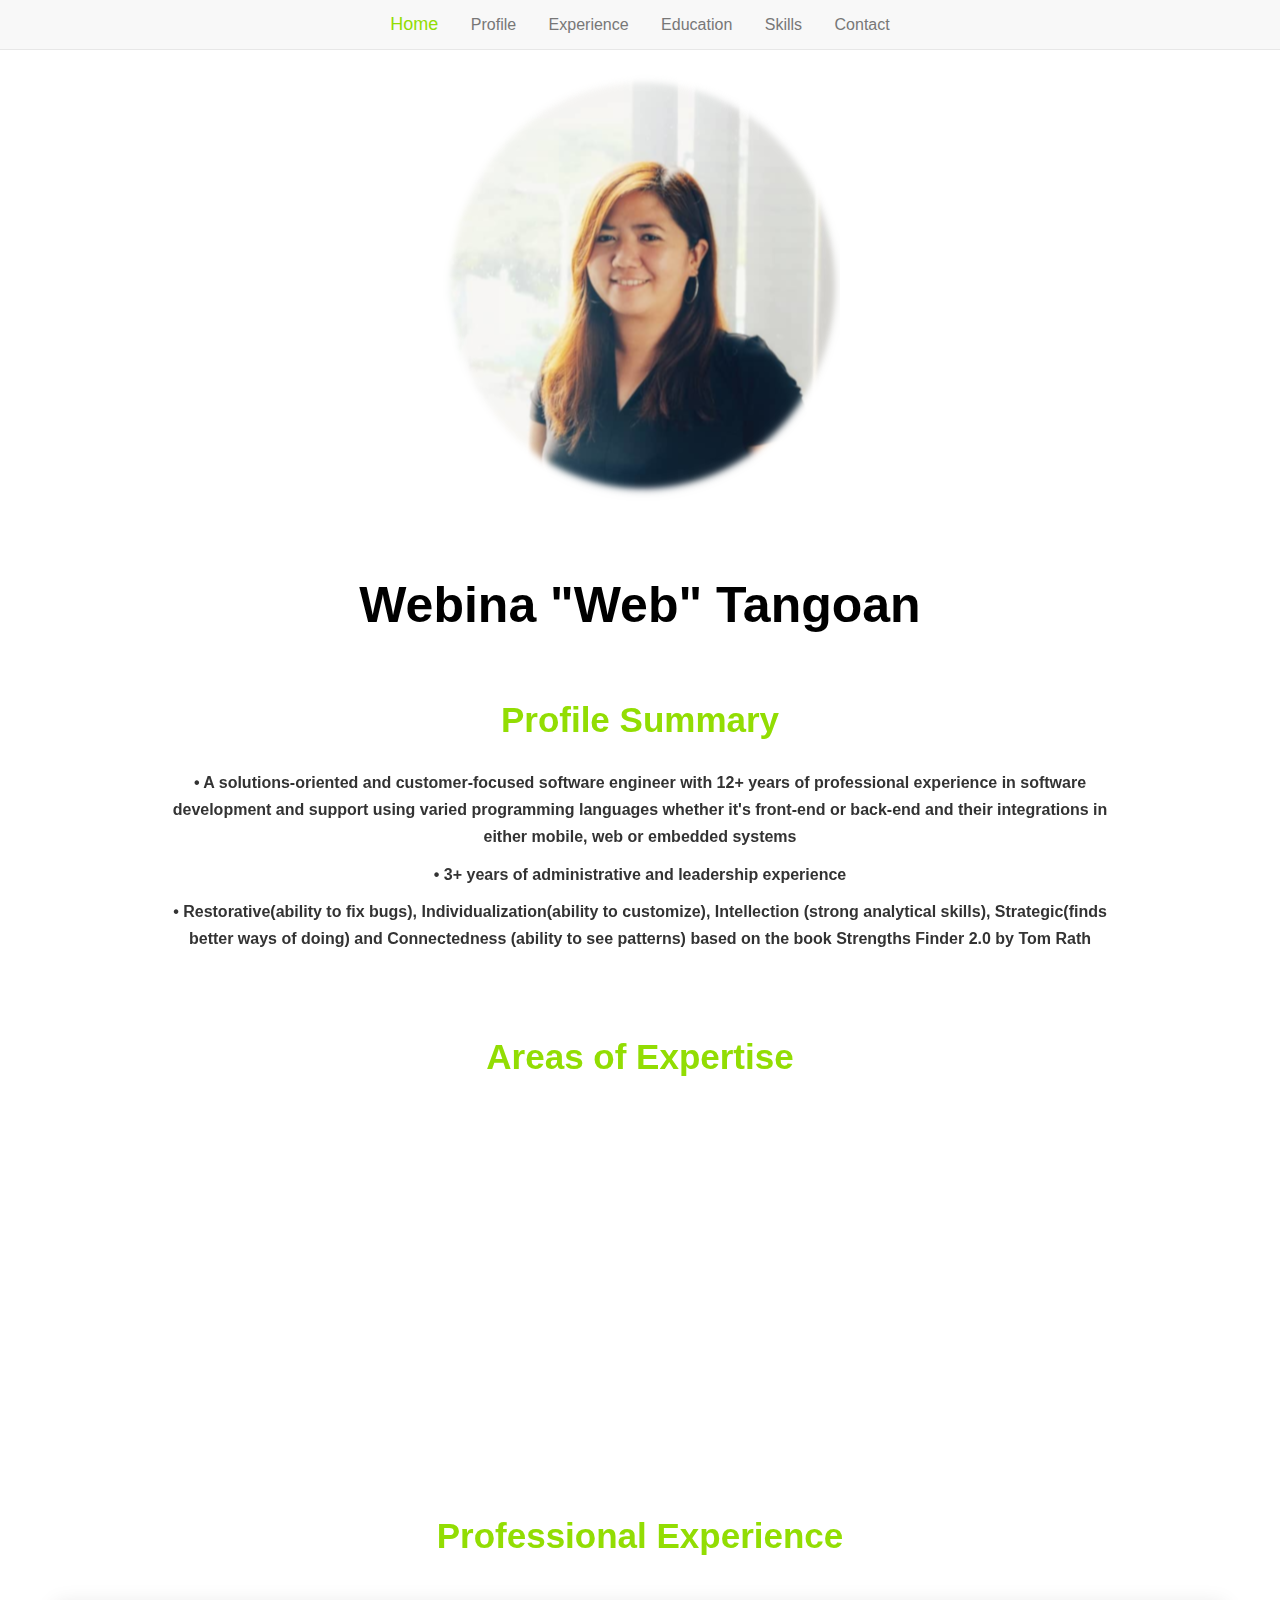
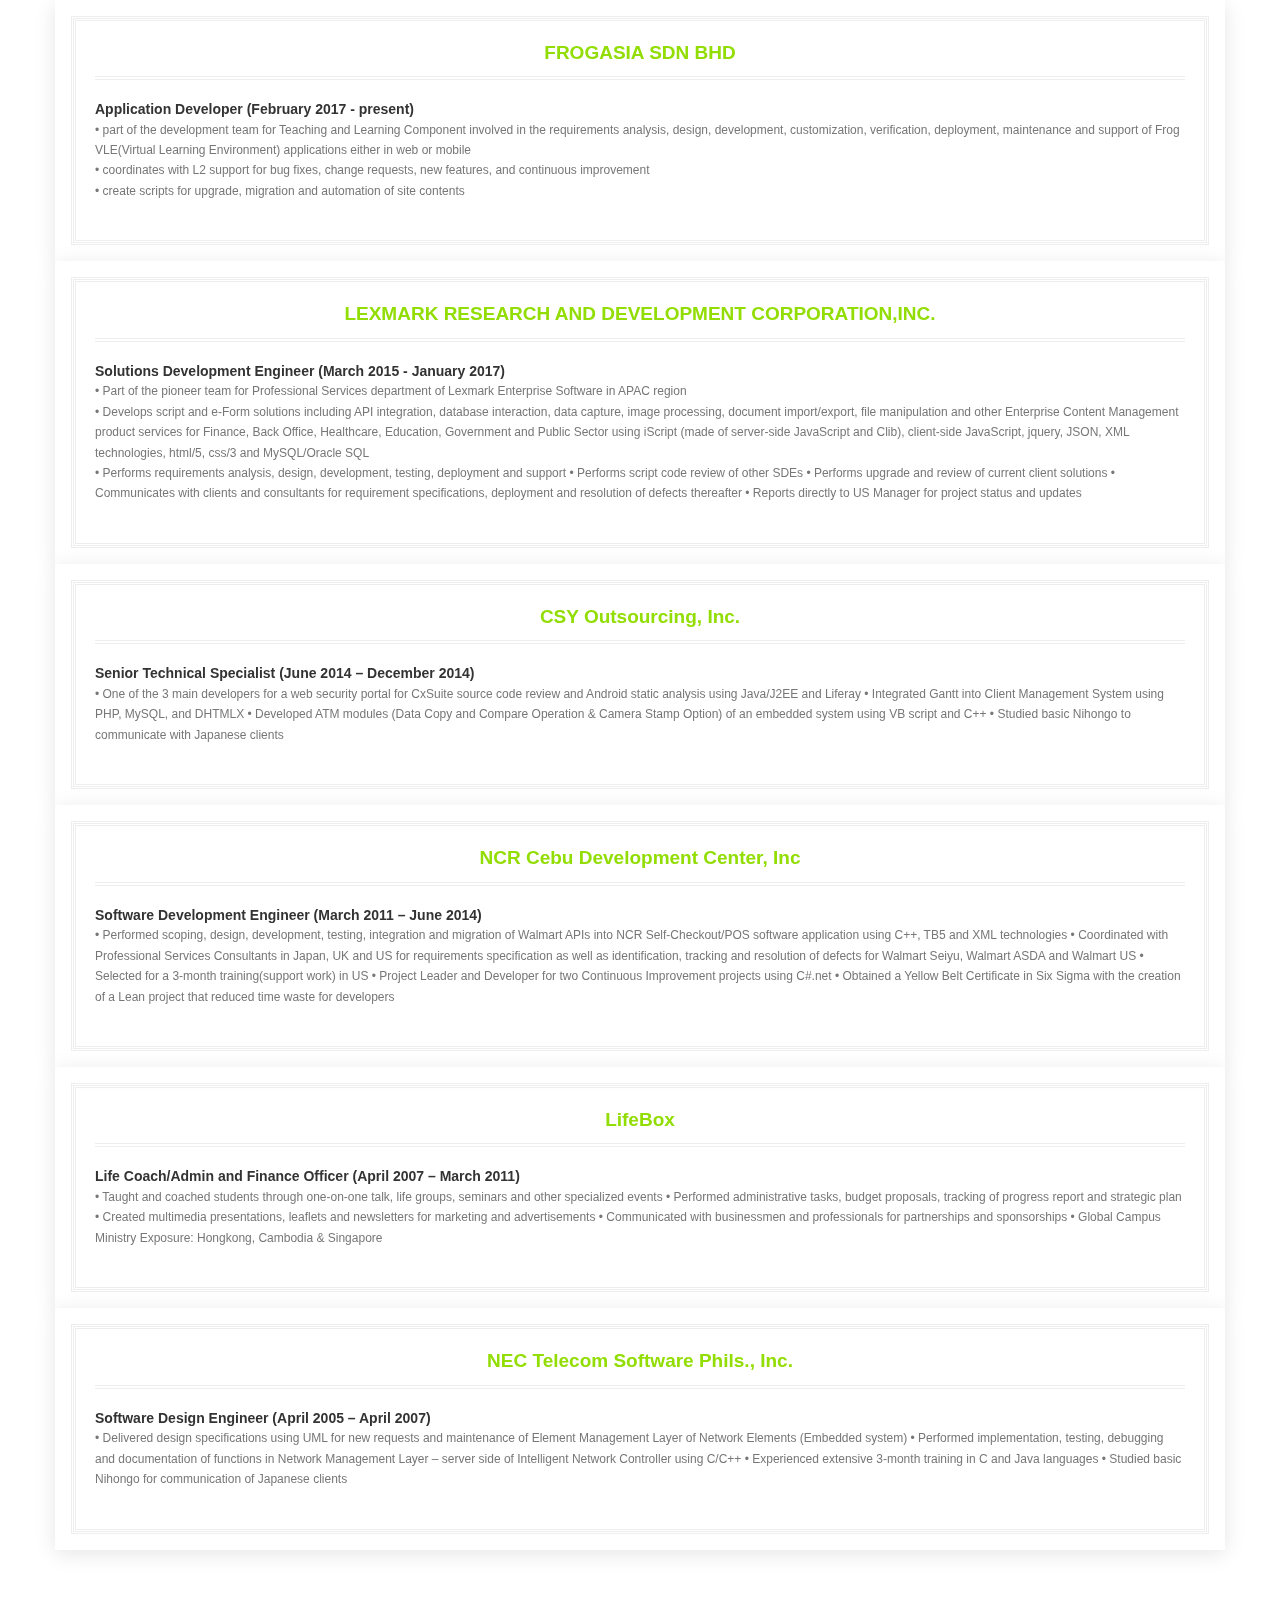
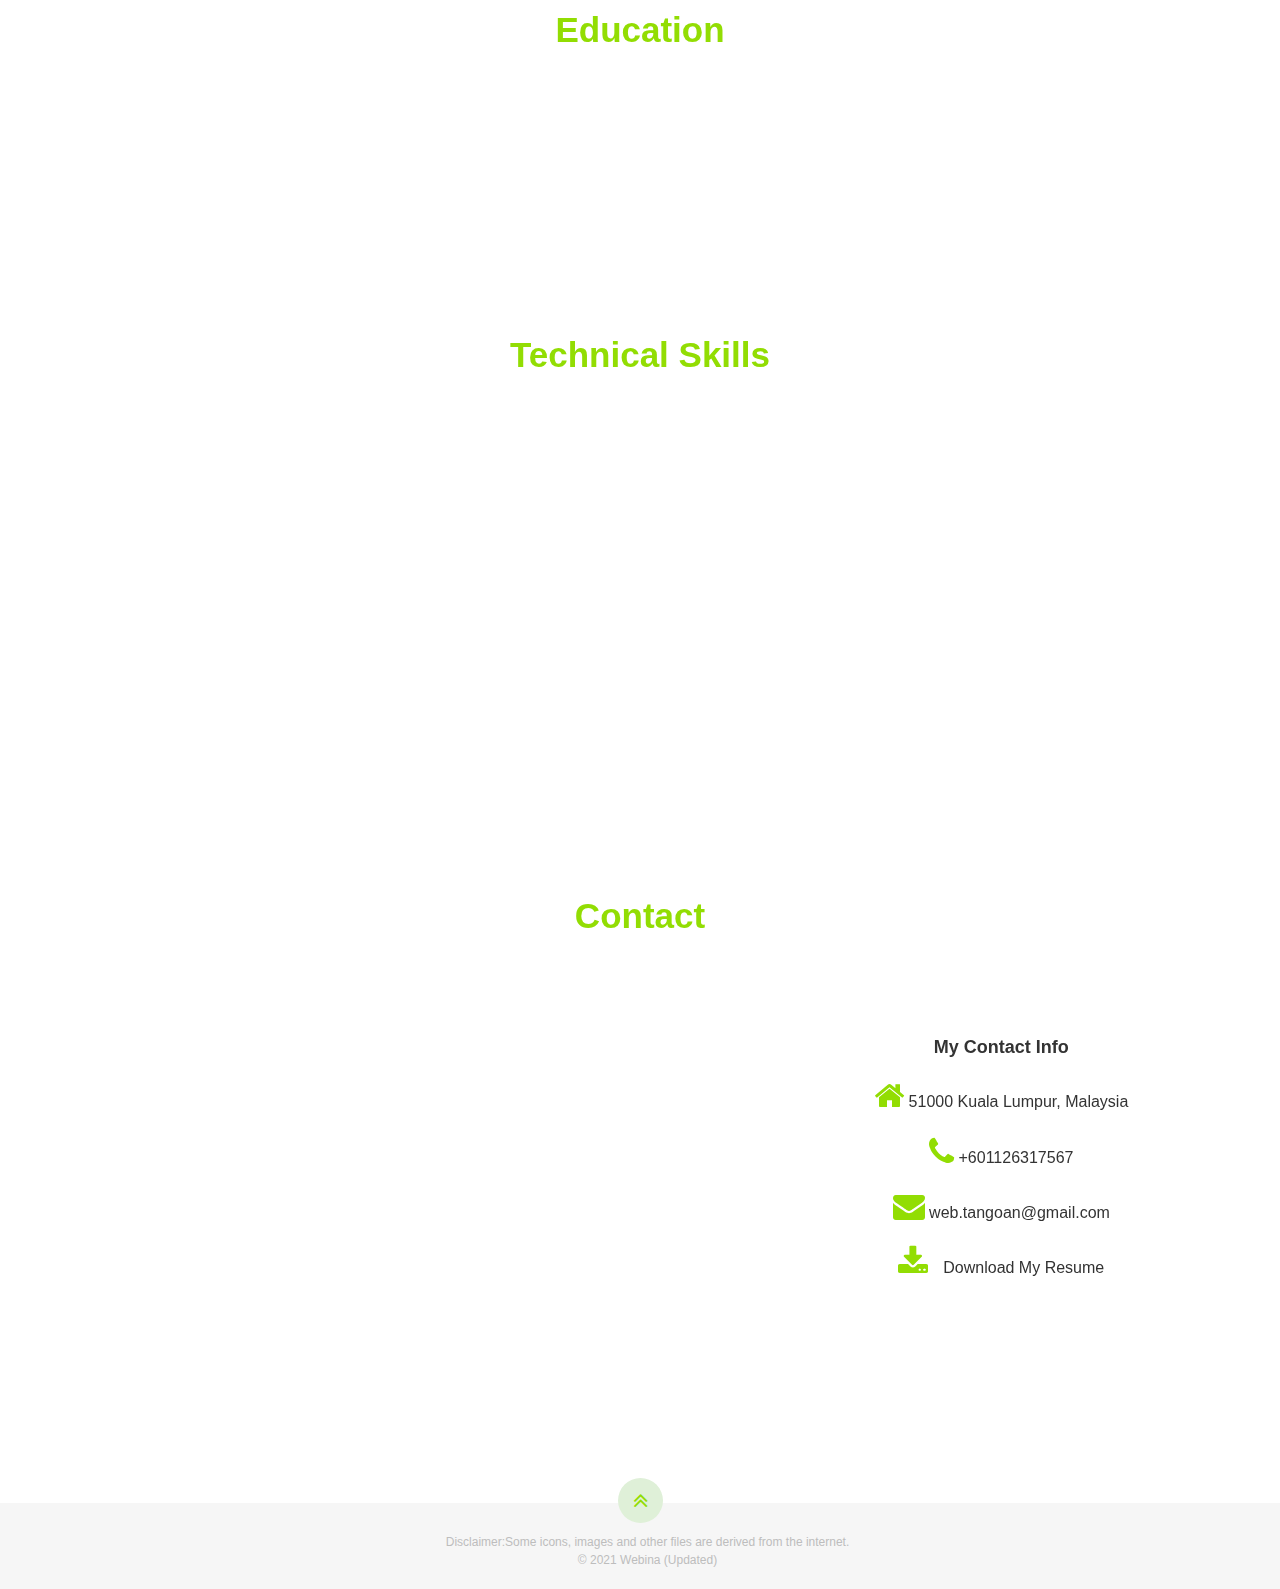
<file: index.html>
<!DOCTYPE html>
<html lang="en">
  <head>
    <meta charset="utf-8">
    <meta http-equiv="X-UA-Compatible" content="IE=edge">
    <meta name="viewport" content="width=device-width, initial-scale=1">
	<meta name="description" content="Webina - Resume">
    <title> Resume - Webina</title>
	
	<script type="text/javascript" src="https://ajax.googleapis.com/ajax/libs/jquery/1.7.0/jquery.min.js"></script>
    <!-- Bootstrap -->
    <link href="css/bootstrap.min.css" rel="stylesheet">
	<link rel="stylesheet" href="css/font-awesome.css">
	<link rel="stylesheet" href="css/animate.css">
	<link href="css/theme.css" rel="stylesheet">		
  </head>
  <body>
     <!-- home / profile -->
	<div class="wrapper" id="wrapper">
		<header>
			<div>
				<div class="top-head"></div>
				<div class="webina">
				</div>
				<div class="container"  >
					<h2 class="intro text-center"><a href="index.html">Webina "Web" Tangoan</a></h2>
				</div>
			</div>
			<div>
				<nav class="navbar navbar-default navbar-fixed-top">
					<div class="container-fluid">		
						<!--a href="#" id="menu-icon"></a-->
						<div class="navbar-header">
							<button type="button" class="navbar-toggle" data-toggle="collapse" data-target="#myNavbar">
								<span class="icon-bar"></span>
								<span class="icon-bar"></span>
								<span class="icon-bar"></span>
							</button>
						</div>
						<div class="collapse navbar-collapse" id="myNavbar">
							<ul class="nav navbar-nav">
								<li><a href="#wrapper" class="active">Home</a></li>
								<li><a href="#profile">Profile</a></li>
								<li><a href="#experience">Experience</a></li>
								<!--li><a href="#portfolio">Portfolio</a></li-->
								<li><a href="#education">Education</a></li>
								<li><a href="#techskills">Skills</a></li>
								<li><a href="#contact">Contact</a></li>
							</ul>
						</div>
					</div>
				</nav>				
			</div>
		</header>		
		<section id="profile">
			<div class="container">			
				<div class="heading text-center">				
					<h2>  Profile Summary  </h2>
					<h3> <p> •	A solutions-oriented and customer-focused software engineer with 12+ years of professional experience in software development and support  using varied programming languages whether it's front-end or back-end and their integrations  in either mobile, web or embedded systems </p>
					     <p> •	3+ years of administrative and leadership experience  </p>
						 <p> •	Restorative(ability to fix bugs), Individualization(ability to customize), Intellection (strong analytical skills), Strategic(finds better ways of doing) and Connectedness (ability to see patterns) based on the book Strengths Finder 2.0 by Tom Rath</p>
					</h3>
				</div>
			</div>
			<div class="container">
				<div class="heading text-center">
					<h2>Areas of Expertise </h2>
					<h3> </h3>
				</div>
			</div>				
		<div class="container">
            <div class="row">				
				<div class="col-md-6 wow fadeInRight" data-wow-offset="0" data-wow-delay="0.3s"">
					<div>
						<div class="progress-wrap">
							<h3>Software/Applications Development</h3>
							<div class="progress">
							  <div class="progress-bar  color1" role="progressbar" aria-valuenow="75" aria-valuemin="0" aria-valuemax="100" style="width:90%">
								<span class="bar-width">90%</span>
							  </div>
							</div>
						</div>
						<div class="progress-wrap">
							<h3>Problem solving skills</h3>
							<div class="progress">
							  <div class="progress-bar color2" role="progressbar" aria-valuenow="80" aria-valuemin="0" aria-valuemax="100" style="width: 95%">
							   <span class="bar-width">95%</span>
							  </div>
							</div>
						</div>
						<div class="progress-wrap">
							<h3>Unix and DevOps</h3>
							<div class="progress">
							  <div class="progress-bar color3" role="progressbar" aria-valuenow="65" aria-valuemin="0" aria-valuemax="100" style="width: 85%">
								<span class="bar-width">85%</span>
							  </div>
							</div>
						</div>
						<div class="progress-wrap">
							<h3>API Integration</h3>
							<div class="progress">
							  <div class="progress-bar color4" role="progressbar" aria-valuenow="55" aria-valuemin="0" aria-valuemax="100" style="width: 80%">
								<span class="bar-width">80%</span>
							  </div>
							</div>
						</div>
					</div>					
				</div>				
				<div class="col-md-6 wow fadeInRight" data-wow-offset="0" data-wow-delay="0.6s"">
					<div>                      
						<div class="progress-wrap">
							<h3>User Interface Design</h3>
							<div class="progress">
							  <div class="progress-bar  color5" role="progressbar" aria-valuenow="70" aria-valuemin="0" aria-valuemax="100" style="width: 90%">
								<span class="bar-width">90%</span>
							  </div>
							</div>
						</div>
						<div class="progress-wrap">
							<h3>Database Interaction</h3>
							<div class="progress">
							  <div class="progress-bar color6" role="progressbar" aria-valuenow="80" aria-valuemin="0" aria-valuemax="100" style="width: 95%">
							   <span class="bar-width">95%</span>
							  </div>
							</div>
						</div>
						<div class="progress-wrap">
							<h3>Customization and Support</h3>
							<div class="progress">
							  <div class="progress-bar color7" role="progressbar" aria-valuenow="80" aria-valuemin="0" aria-valuemax="100" style="width: 95%">
								<span class="bar-width">95%</span>
							  </div>
							</div>
						</div>
						<div class="progress-wrap">
							<h3>Agile Process</h3>
							<div class="progress">
							  <div class="progress-bar color8" role="progressbar" aria-valuenow="80" aria-valuemin="0" aria-valuemax="100" style="width: 90%">
								<span class="bar-width">90%</span>
							  </div>
							</div>
						</div>
					</div>
				</div>				
			</div>	
	   </div>
	</section>	
	<!-- experience -->
    <section id="experience">	
	    <div class="container">	
			<div class="heading text-center">				
				<h2>  Professional Experience </h2>
				<h3> </h3>
			</div>
		</div>
		<div class="container">
			<div class="row">
				<div class="col-md-16">
					<div class="skills">
						<h3 class="main text-center">FROGASIA SDN BHD</h3>
						<div class="restitem clearfix">	<!-- https://frogasia.com/en/ -->
							<h5> Application Developer (February 2017 - present)  </h5>
							<p> • part of the development team for Teaching and Learning Component involved	in the	requirements analysis, design,	development, customization, verification, deployment, maintenance and support	of	Frog	VLE(Virtual	Learning Environment) applications either in web or mobile
							</p>
							<p>
								• coordinates with L2 support for bug fixes, change requests, new features, and continuous improvement
							</p>
							<p>
								• create scripts for upgrade, migration and automation of site contents
							</p>
						</div>
					</div>
				</div>
			</div>
			<div class="row">
				<div class="col-md-16">
					<div class="skills">
						<h3 class="main text-center">LEXMARK RESEARCH AND DEVELOPMENT CORPORATION,INC.</h3>
						<div class="restitem clearfix">	<!-- http://www.lexmark.com/en_ph.html -->						
							<h5>Solutions Development Engineer  (March 2015 - January 2017)  </h5>
							<p> •	Part of the pioneer team for Professional Services department of Lexmark Enterprise Software in APAC region
							</p>
							<p>•	Develops script and e-Form solutions including API integration, database interaction, data capture, image processing, document import/export, file manipulation and other Enterprise Content Management product services for Finance, Back Office, Healthcare, Education, Government and Public Sector  using iScript (made of server-side JavaScript and Clib), client-side JavaScript, jquery, JSON, XML technologies, html/5, css/3 and MySQL/Oracle SQL 
							</p>
							<p> •	Performs requirements analysis, design, development, testing, deployment and support
								•	Performs script code review of other SDEs
								•	Performs upgrade and review of current client solutions
								•	Communicates with clients and consultants for requirement specifications, deployment and resolution of defects thereafter
								•	Reports directly to US Manager for project status and updates
							</p>
						</div>
					</div>
				</div>
			</div>
			<div class="row">
				<div class="col-md-16">
					<div class="skills">
						<h3 class="main text-center">CSY Outsourcing, Inc.</h3>
						<div class="restitem clearfix">
							<!-- http://csyoutsourcing.com/ -->							
							<h5>Senior Technical Specialist (June 2014 – December 2014)</h5>
							<p>	• 	One of the 3 main developers for a web security portal for CxSuite source code review and Android static analysis using Java/J2EE and Liferay
								•	Integrated Gantt into Client Management System using PHP, MySQL, and DHTMLX
								•	Developed ATM modules (Data Copy and Compare Operation & Camera Stamp Option) of an embedded system using VB script and C++
								•	Studied basic Nihongo to communicate with Japanese clients 
							</p>
						</div>						
					</div>
				</div>
		  </div>
		  <div class="row">
				<div class="col-md-16">
					<div class="skills">
						<h3 class="main text-center">NCR Cebu Development Center, Inc </h3>
						<div class="restitem clearfix">							
							<h5>Software Development Engineer (March 2011 – June 2014) </h5>
							<p> •	Performed scoping, design, development, testing, integration and migration of Walmart APIs into NCR Self-Checkout/POS software application using C++, TB5 and XML technologies
								•	Coordinated with Professional Services Consultants in Japan, UK and US for requirements specification as well as identification, tracking and resolution of defects for Walmart Seiyu, Walmart ASDA and Walmart US 
								•	Selected for a 3-month training(support work) in US
								•	Project Leader and Developer for two Continuous Improvement projects using C#.net
								•	Obtained a Yellow Belt Certificate in Six Sigma with the creation of a Lean project that reduced time waste for developers
							</p>
						</div>
					</div>
				</div>
			</div>
			 <div class="row">
				<div class="col-md-16">
					<div class="skills">
						<h3 class="main text-center">LifeBox </h3>
						<div class="restitem clearfix">							
							<h5> Life Coach/Admin and Finance Officer (April 2007 – March 2011)</h5>
							<p> •	Taught and coached students through one-on-one talk, life groups, seminars and other specialized events
								•	Performed administrative tasks, budget proposals, tracking of progress report and strategic plan
								•	Created multimedia presentations, leaflets and newsletters for marketing and advertisements
								•	Communicated with businessmen and professionals for partnerships and sponsorships 
								•	Global Campus Ministry Exposure: Hongkong, Cambodia & Singapore
							</p>
						</div>
					</div>
				</div>
			</div>
			<div class="row">
				<div class="col-md-16">
					<div class="skills">
						<h3 class="main text-center">NEC Telecom Software Phils., Inc. </h3>
						<div class="restitem clearfix">					
							<h5> Software Design Engineer  (April 2005 – April 2007) </h5>
							<p> •	Delivered design specifications using UML for new requests and maintenance of Element Management Layer of Network Elements (Embedded system)
								•	Performed implementation, testing, debugging and documentation of functions in Network Management Layer – server side of Intelligent Network Controller using C/C++
								•	Experienced extensive 3-month training in C and Java languages 
								•	Studied basic Nihongo for communication of Japanese clients
							</p>
						</div>
					</div>
				</div>
			</div>
		</div>
	</section>

	<!--portfolio-->
	<!--
	<section id="portfolio">
		<div class="container gallery">
			<div class="heading text-center">				
				<h2>Portfolio</h2>
				<h3>These are just some self-initiated projects since my professional works are bound with NDA(Non-Disclosure Agreement)</h3>
			</div>			
			<div id="grid-gallery" class="grid-gallery">
				<section class="grid-wrap">
					<ul class="grid">
						<li class="grid-sizer"></li>
						<li>
							<figure>
								<img src="img/apps/1.JPG" alt=""/>
								<figcaption>
									<h3>Project 1</h3>
									<p>Description 1</p>
								</figcaption>
							</figure>
						</li>
						<li>
							<figure>
								<img src="img/apps/2.JPG" alt=""/>
								<figcaption>
									<h3>Uebii</h3>
									<p>This is my personal blogsite</p>
								</figcaption>
							</figure>
						</li>
						<li>
							<figure>
								<img src="img/apps/3.JPG" alt=""/>
								<figcaption>
									<h3>Heroku App</h3>
									<p>My first node js app </p>
								</figcaption>
							</figure>
						</li>
						<li>
							<figure>
								<img src="img/apps/4.jpg" alt=""/>
								<figcaption>
									<h3>Samples</h3>
									<p>Images are not descriptive of actual application</p>
								</figcaption>
							</figure>
						</li>			
					</ul>
				</section>
				<section class="slideshow">
					<ul>
						<li>
							<figure>
								<img src="img/apps/1.JPG" alt=""/>									
							</figure>
						</li>
						<li>
							<figure>
								<a href="https://uebii.blogspot.com/"> <img src="img/apps/2.JPG" alt=""/> </a>								
							</figure>
						</li>
						<li>
							<figure>
								<img src="img/apps/3.JPG" alt=""/>									
							</figure>
						</li>
						<li>
							<figure>
								<img src="img/apps/4.jpg" alt=""/>									
							</figure>
						</li>				
					</ul>
					<nav>
						<span class="icon nav-prev"></span>
						<span class="icon nav-next"></span>
						<span class="icon nav-close"></span>
					</nav>
					<div class="info-keys icon">Navigate with arrow keys</div>
				</section>			
			</div>
	</section> -->
	
	<!--education-->
	<section id="education">	
		<div class="container">
			<div class="heading text-center">
				<h2>Education</h2>
				<h3></h3>
				<div class="col-md-12 wow fadeInRight" data-wow-offset="0" data-wow-delay="0.3s">
					<div class="hi-icon-wrap hi-icon-effect">
						<h4>University of the Philippines - Cebu</h4>
						<h5>BS Computer Science (2005)</h5>						
						<p>	•	Scholar of DOST (Department of Science and Technology) </br>
							•	Part of the development team for the University’s website as an OJT </br>
							•	Sole developer for my thesis (web-based Accounting Information System)
						</p>
					</div>				
				</div>					
			</div>
		</div>	
	</section>
	<!-- technical skills -->
	<section id="techskills">
		<div class="container">
			<div class="heading text-center">
				<h2>Technical Skills</h2>	
				<div class="col-md-12 wow fadeInRight" data-wow-offset="0" data-wow-delay="0.3s">
					<div class="tech">
						<p>	<h5>Languages/Protocols</h5> PHP,React/React-Native, Javascript, C/C++, Java/J2EE, VB script, C#.net, HTML/5, CSS/3, XML
							<h5>Frameworks/Libraries</h5> React, Laravel, iScript, Jquery, Bootstrap, Liferay
							<h5>Database</h5> MySQL, SQL Server 2005/2008, PostgreSQL, Oracle
							<h5>OS Platform/Environment</h5> Linux, Windows, Solaris, Cloud, *Node.js*, Docker
							<h5>Version Control/IDE</h5> Git, SVN, Visual Studio, Eclipse,  Sublime, Notepad++
							<h5>Processes</h5>  Agile & Kanban; Object-oriented Analysis and Design
							<h5>Others</h5>  JIRA, Confluence, Peoplesoft, Salesforce, VMWare, RDBMS, MVC
						 </p>
					</div>
				</div>
			</div>	
			<div class="row">
			</div>
		</div>	
	</section>
	
	<!--contact-->
	<section class="contact" id="contact">		
		<div class="container">
			<div class="heading">
				<h2>Contact</h2>
				<h3></h3>
			</div>
		</div>		
		<div class="container">
			<div class="row">
				<div class="col-md-7">
					<div class="map">
						<iframe src="https://www.google.com/maps/embed?pb=!1m18!1m12!1m3!1d3983.663434109331!2d101.69175101432329!3d3.1829288538327596!2m3!1f0!2f0!3f0!3m2!1i1024!2i768!4f13.1!3m3!1m2!1s0x31cc480fb1cdbbdf%3A0x53f6432a83d0e4fa!2sThe%20Fennel%20Sentul%20East!5e0!3m2!1sen!2smy!4v1612034593421!5m2!1sen!2smy" width="600" height="450" frameborder="0" style="border:0;" allowfullscreen="false" aria-hidden="false" tabindex="0"></iframe>
					</div>
				</div>
				<div class="col-md-5">
					<div class="contact-info text-center">
						<ul>							
						    <li> <h4 class="padTemp"> My Contact Info </h4> </li>
							<li><i class="fa fa-home fa-2x"></i> 51000 Kuala Lumpur, Malaysia </li>
							<li><i class="fa fa-phone fa-2x"></i> +601126317567</li>
							<li><i class="fa fa-envelope fa-2x"></i> web.tangoan@gmail.com</li>
							<li><i class="fa fa-download fa-2x"><a href="WebinaResume.pdf" download="WebinaResume.pdf" class="download-style">Download My Resume</a></i></li>
						</ul>				
					</div>
				</div>
			</div>
		</div>		
	</section>
  
	<!--footer-->
	<section class="footer" id="footer">	    
		<p class="text-center">
			<a href="#wrapper" class="gototop"><i class="fa fa-angle-double-up fa-2x"></i></a>
		</p>
		<div class="container">
			<p>Disclaimer:Some icons, images and other files are derived from the internet.</br>&copy; 2021 Webina (Updated) </p>
		</div>
	</section>
		
	</div>
    <script src="js/jquery.js"></script>
	<script src="js/modernizr.js"></script>
    <!-- Include all compiled plugins (below), or include individual files as needed -->
    <script src="js/bootstrap.min.js"></script>	
	<script src="js/easing.js"></script>
	<script src="js/wow.js"></script>
	<script src="js/smoothscroll.js"></script>
	<script src="js/masonry.js"></script>
	<script src="js/imgloaded.js"></script>
	<script src="js/classie.js"></script>
	<script src="js/colorfinder.js"></script>
	<script src="js/gridscroll.js"></script>
	<script src="js/contact.js"></script>
	<script src="js/common.js"></script>
	<script>
	wow = new WOW(
	 {
	
		}	) 
		.init();	
	</script>	

  </body>
</html>
</file>
<file: css/theme.css>
/* --- General --- */
body {
	font-family:'Montserrat',sans-serif;
	font-size:16px;
	line-height:1.7;
	color:#777;
	font-weight:400;
	overflow-x:hidden;
}

h1,h2,h3,h4,h5,h6 {
	color:#333;
	line-height:1.4;
	font-weight:600;
}

a,a:hover {
	color:#92DD03 ;
	text-decoration: none;
}
img {max-width: 100%;}

/* --- Menu --- */
.isFixed {
	left:0px;
	width:100%;
}
.menu {
	margin-top:0px;
	position:absolute;
	z-index:999;
	left:0px;
	right:0px;
	bottom:0;
}

.menuArea{
	background-color: #333;
}
.navArea {
	/*float:right;*/
}
.navwrapper .container {
	padding:0;
	width:auto;
}
.navbar-header {
	/*display:none; */
}
.nav>li>a {
	display:inline-block;
}
.navbar-nav>li {
	float:none;
	display:inline-block;
}
.navbar-nav {
	margin:0 auto;
	text-align:center;
	float:none;
}
.navbar-toggle {
	margin-top: 14px;
}

#myNavbar ul li a {
    margin:10px;
    /*color:#FFF;*/
    padding:4px;
    font-size:16px;
    text-decoration:none;
}

#myNavbar ul li .active{
	color: #92DD03;
	font-size: 18px;
}

/* --- Intro --- */
header {
	padding-top: 30px;
}
.intro {
	font-family:'Arial',italic;
	font-size:50px;
	line-height:1.0;
	font-weight: 800;
}

.intro a {
	color:#000;
}

/* --- webina --- */
.webina{
	background-image: url(../img/headshot.png);
	background-repeat:no-repeat;
	background-position:center center;
	overflow:hidden;
	height: 500px;
}

@media (max-width: 800px) {
	.webina {background-image: url(../img/headshot.png);
	}
}

.top-head {
	padding-top: 30px;
}

/* --- Heading --- */
.heading {
	padding-bottom:15px;
	text-align:center;
	max-width:960px;
	margin:0px auto;
	padding-top:50px;
}
.heading h2 {
	font-weight:700;
	font-family:'Arial';
	font-size:35px;
	color: #92DD03; /*#333;*/
	margin:0;
	padding:5px;
}

.heading h3 {
	font-size:16px;
	line-height:1.7;
}
img#site-title {
	max-width: 150px;
}

/* --- Skills --- */

.progress-wrap{
  position: relative;
}

.progress .color1,
.progress .color1 .bar-width{
  background: #2d7da4;
}

.progress .color2,
.progress .color2 .bar-width{
  background: #6aa42f;
}

.progress .color3,
.progress .color3 .bar-width{
  background: #ffcc33;
}

.progress .color4,
.progress .color4 .bar-width{
  background: #de4a2c
}

.progress .color5,
.progress .color5 .bar-width{
  background: #a4a42f;
}

.progress .color6,
.progress .color6 .bar-width{
  background: #a42d7d;
}

.progress .color7,
.progress .color7 .bar-width{
  background: #2da490;
}

.progress .color8,
.progress .color8 .bar-width{
  background: #4254ad;
}

.progress, 
.progress-bar {
  height: 15px;
  line-height: 15px;
  background: #e6e6e6;
  -webkit-box-shadow: none;
  -moz-box-shadow: none;
  box-shadow: none;
  border-radius: 0;
  overflow: visible;
  text-align: right;
}

.progress{
  position: relative;
}

.progress .bar-width{
  position: absolute;
  width: 40px;
  height: 20px;
  line-height: 20px;
  text-align: center;
  font-size: 12px;
  font-weight: 700;
  top: -30px;
  border-radius: 2px;
  margin-left: -30px;
}

.progress span{
  position: relative;
}

.progress span:before{
  content: " ";
  position: absolute;
  width: auto;
  height: auto;
  border-width: 8px 5px;
  border-style: solid;
  bottom: -15px;
  right: 8px;
}

.progress .color1 span:before{
  border-color: #2d7da4 transparent transparent transparent;
}

.progress .color2 span:before{
  border-color: #6aa42f transparent transparent transparent;
}

.progress .color3 span:before{
  border-color: #ffcc33 transparent transparent transparent;
}

.progress .color4 span:before{
  border-color: #db3615 transparent transparent transparent;
}

.progress .color5 span:before{
  border-color: #a4a42f transparent transparent transparent;
}

.progress .color6 span:before{
  border-color: #a42d7d transparent transparent transparent;
}

.progress .color7 span:before{
  border-color: #2da490 transparent transparent transparent;
}

.progress .color8 span:before{
  border-color: #4254ad transparent transparent transparent;
}

.specialties img {
	margin-top:30px;
	margin-bottom:50px;
}

.skills {
	box-shadow:inset 0 0 0 16px #fff,inset 0 0 0 17px #eee,inset 0 0 0 18px #fff,inset 0 0 0 19px #eee,inset 0 0 0 20px #fff,inset 0 0 0 21px #eee,0 4px 20px rgba(0,0,0,0.1);
	-webkit-transform:translateZ(0px);
	transform:translateZ(0px);
	opacity:1;
	pointer-events:auto;
}
.skills h5 {
	margin:0;
	font-size:14px;
}
.skills .rm-thumb {
	width:100px;
	height:100px;
	background-repeat:no-repeat;
	background-position:center center;
	float:left;
	margin:0 20px 0 0;
	box-shadow:inset 1px 1px 3px rgba(0,0,0,0.2),1px 1px 1px rgba(255,255,255,0.1);
	border-radius:50%;
}
.skills {
	font-size:12px;
	padding:40px 40px 20px 40px;
}
.restitem {
	margin-bottom:40px;
}
.restitem p {
	margin-bottom:0px;
}
.skills h3.main {
	margin:0 0 20px 0;
	font-size:19px;
	padding-bottom:10px;
	color:#92DD03 ;
	border-bottom: 4px double #eee;
}

/* General style */
.grid-gallery ul {
	list-style:none;
	margin:0;
	padding:0;
}
.grid-gallery figure {
	margin:0;
}
.grid-gallery figure img {
	display:block;
	width:100%;
}
.grid-gallery figcaption h3 {
	margin:0;
	padding:0 0px 0;
	color:#333;
	font-size:17px;
	font-weight:300;
}
.grid-gallery figcaption p {
	margin:0;
	font-size: 12px;
}
/* Grid style */
.grid-wrap {
		margin:0 auto;
}
.grid {
	margin:0 auto;
}
.grid li {
	width:25%;
	float:left;
	cursor:pointer;
}
.grid figure {
	padding:15px;
	-webkit-transition:opacity 0.2s;
	transition:opacity 0.2s;
}
.grid li:hover figure {
	opacity:0.7;
}
.grid figcaption {
	background:#fff;
	padding: 25px;
}
/* Slideshow style */
.slideshow {
	position:fixed;
	background:rgba(0,0,0,0.6);
	width:100%;
	height:100%;
	top:0;
	left:0;
	z-index:500;
	opacity:0;
	visibility:hidden;
	overflow:hidden;
	-webkit-perspective:1000px;
	perspective:1000px;
	-webkit-transition:opacity 0.5s,visibility 0s 0.5s;
	transition:opacity 0.5s,visibility 0s 0.5s;
}
.slideshow-open .slideshow {
	opacity:1;
	visibility:visible;
	-webkit-transition:opacity 0.5s;
	transition:opacity 0.5s;
}
.slideshow ul {
	width:100%;
	height:100%;
	-webkit-transform-style:preserve-3d;
	transform-style:preserve-3d;
	-webkit-transform:translate3d(0,0,150px);
	transform:translate3d(0,0,150px);
	-webkit-transition:-webkit-transform 0.5s;
	transition:transform 0.5s;
}
.slideshow ul.animatable li {
	-webkit-transition:-webkit-transform 0.5s;
	transition:transform 0.5s;
}
.slideshow-open .slideshow ul {
	-webkit-transform:translate3d(0,0,0);
	transform:translate3d(0,0,0);
}
.slideshow li {
	width:660px;
	height:560px;
	position:absolute;
	top:50%;
	left:50%;
	margin:-280px 0 0 -330px;
	visibility:hidden;
}
.slideshow li.show {
	visibility:visible;
}
.slideshow li:after {
	content:'';
	position:absolute;
	width:100%;
	height:100%;
	top:0;
	left:0;
	background:rgba(255,255,255,0.8);
	-webkit-transition:opacity 0.3s;
	transition:opacity 0.3s;
}
.slideshow li.current:after {
	visibility:hidden;
	opacity:0;
	-webkit-transition:opacity 0.3s,visibility 0s 0.3s;
	transition:opacity 0.3s,visibility 0s 0.3s;
}
.slideshow figure {
	width:100%;
	height:100%;
	background:#fff;
	border:50px solid #fff;
	overflow:hidden;
}

/* Navigation */
.slideshow nav span {
	position:fixed;
	z-index:1000;
	color:#fff;
	text-align:center;
	padding:2%;
	cursor:pointer;
	font-size:2.2em;
	background:rgba(0,0,0,0.1);
}
.slideshow nav span.nav-prev,.slideshow nav span.nav-next {
	top:50%;
	-webkit-transform:translateY(-50%);
	transform:translateY(-50%);
}
.slideshow nav span.nav-next {
	right:0;
}
.slideshow nav span.nav-close {
	top:75px;
	right:0px;
	padding:10px 25px;
	color:#999;
}
.icon:before,.icon:after {
	font-family:'fontawesome';
	speak:none;
	font-style:normal;
	font-weight:normal;
	font-variant:normal;
	text-transform:none;
	line-height:1;
	-webkit-font-smoothing:antialiased;
	-moz-osx-font-smoothing:grayscale;
}
span.nav-prev:before {
	content:"\f104";
}
span.nav-next:before {
	content:"\f105";
}
span.nav-close:before {
	content: "\f00d";
}
/* Info on arrow key navigation */
.info-keys {
	position:fixed;
	top:10px;
	left:10px;
	width:60px;
	font-size:8px;
	padding-top:20px;
	text-transform:uppercase;
	color:#fff;
	letter-spacing:1px;
	text-align:center;
}
.info-keys:before,.info-keys:after {
	position:absolute;
	top:0;
	width:16px;
	height:16px;
	border:1px solid #fff;
	text-align:center;
	line-height:14px;
	font-size:12px;
}
.info-keys:before {
	left:10px;
	content:"\e603";
}
.info-keys:after {
	right:10px;
	content: "\e604";
}
/* Example media queries (reduce number of columns and change slideshow layout) */
@media screen and (max-width:60em) {
	/* responsive columns;see "Element sizing" on http://masonry.desandro.com/options.html */
	.grid li {
			width:33.3%;
	}
	.slideshow li {
			width:100%;
			height:100%;
			top:0;
			left:0;
			margin:0;
	}
	.slideshow li figure img {
			width:auto;
			margin:0 auto;
			max-width:100%;
	}
	.slideshow nav span,.slideshow nav span.nav-close {
			font-size:1.8em;
			padding:0.3em;
	}
	.info-keys {
			display:none;
	}
}
@media screen and (max-width:35em) {
	.grid li {
			width:50%;
	}
}
@media screen and (max-width:24em) {
	.grid li {
			width: 100%;
	}
}
/* --- Educations --- */
.hi-icon-effect {
	padding-bottom:30px;
	padding-left:10px; 
	padding-right:10px;
}

.hi-icon-effect:hover {	
	-webkit-transition: color 300ms, background-color 300ms;
  -moz-transition: color 300ms, background-color 300ms;
  -o-transition:  color 300ms, background-color 300ms;
  transition:  color 300ms, background-color 300ms;
}

.hi-icon-effect i.fa:hover {
	background:#fff;
	color: #92DD03;
	-webkit-transition: color 300ms, background-color 300ms;
  -moz-transition: color 300ms, background-color 300ms;
  -o-transition:  color 300ms, background-color 300ms;
  transition:  color 300ms, background-color 300ms;
}

.hi-icon-effect i {
	font-size:30px;
	margin-top:50px;
	margin-bottom:30px;
	color:#fff;
	padding:50px;
	background:#92DD03;
	border-radius:50%;
}
.tech h5{
	color:#333;
	font-weight:520;
	font-size: 16px;
	line-height: 1;
}

/* --- Contact --- */
/* --- Map --- */
.map{
	position:relative;
	margin-top:35px;
	margin-bottom:40px;
}

.map iframe{
	width:100%;
	height:320px;
	border:none;
}

.contact-info {
	margin-top:25px;	
}

.contact-info p {
	color:#333;
}

.contact-info ul {
	color:#333;
	list-style:none;
	/*margin-left: -10px;*/
}

.contact-info ul li {
	margin-top:20px;
	margin-bottom:20px;
}

.contact-info i {
	color:#92DD03;	
}

.padTemp {
   padding-top:30px;
}

.download-style{
	color:#323232;
	padding-left: 15px;
	font-family: 'Arial';
	font-size: 16px;
}

input.contact {
	background:#fff;
	border:solid 1px #ddd;
	color:#000;
	padding:15px 30px;
	
	margin-right:3%;
	margin-bottom:30px;
	outline:none;
}
input.contact.noMarr {
	margin-right:0px;
}
textarea.contact {
	background:#fff;
	color:#000;
	border:solid 1px #ddd;
	padding:15px 30px;
	
	margin-bottom:40px;
	outline:none;
	height:150px;
}
.contact.submit {
	background:#333;
	font-family:'Montserrat',sans-serif;
	color:#fff;
	font-size:16px;
	font-weight:400;
	text-align:center;
		margin:0px;
	border:none !important;
	border-radius:3px;
}
.contact.submit:hover {
	background:#92DD03 ;
}
.done {
	display:none;
}
.error input,input.error,.error textarea,textarea.error {
	background-color:#ffffff;
	border:1px solid red !Important;
	-webkit-transition:border linear 0.2s,box-shadow linear 0.2s;
	-moz-transition:border linear 0.2s,box-shadow linear 0.2s;
	-o-transition:border linear 0.2s,box-shadow linear 0.2s;
	transition:border linear 0.2s,box-shadow linear 0.2s;
}
@media screen and (min-width:768px) {
	input.contact.col-md-6 {
		width: 48.5%;
	}
}
/* --- Footer --- */
.footer {
	background:#f6f6f6;
	margin-top:120px;
	position:relative;
	margin-right:-15px;
}
.footer .container {
	padding:30px 0 10px;
}
.footer ul {
	margin:0 auto;
	margin-bottom:10px;
	margin-top:10px;
	text-align:center;
	list-style-type:none;
	padding-left:0;
}
.footer ul li {
	display:inline-block;
	text-align:center;
	background:rgba(0,0,0,0.2);
	color:#ffffff;
	line-height:45px;
	margin:0 4px 0px;
	width:45px !important;
	height:45px !important;
		-webkit-border-radius:3px;
	border-radius:3px;
}
.footer ul li:hover {
	background:#2a2a2a;
}
.footer ul li:hover	a {
	color:#fff;
}
.footer ul li a {
	color:#fff;
	width:42px !important;
	height:42px !important;
}
.footer ul li a i {
	line-height:45px;
	color:#fff;
}
.footer p {
	color:#bdbdbd;
	font-size:12px;
	line-height:18px;
	font-weight:300;
	text-align:center;
}
.gototop {
	display:inline-block;
	width:45px;
	height:45px;
	background:#dff0d8;
	position:absolute;
	margin-left:-30px;
	top:-25px;
	border-radius:50%;
}
.gototop i {
	color:#92DD03 ;
	line-height:45px;
}
.footer a,.footer a:hover {
	color:#fff;
}
blockquote {
	font-style:italic;
	margin:0 0 0px 0;
	padding:20px 70px 10px;
	position:relative;
	font-size:13px;
	border:0;
}
blockquote:before {
	display:block;
	content:"\201C";
	font-size:120px;
	position:absolute;
	left:10px;
	top:-30px;
	color:#92DD03 ;
	font-family:Georgia;
}
blockquote cite {
	color:#92DD03 ;
	font-size:14px;
	display:block;
	margin-top:5px;
	text-align:right;
}
</file>
